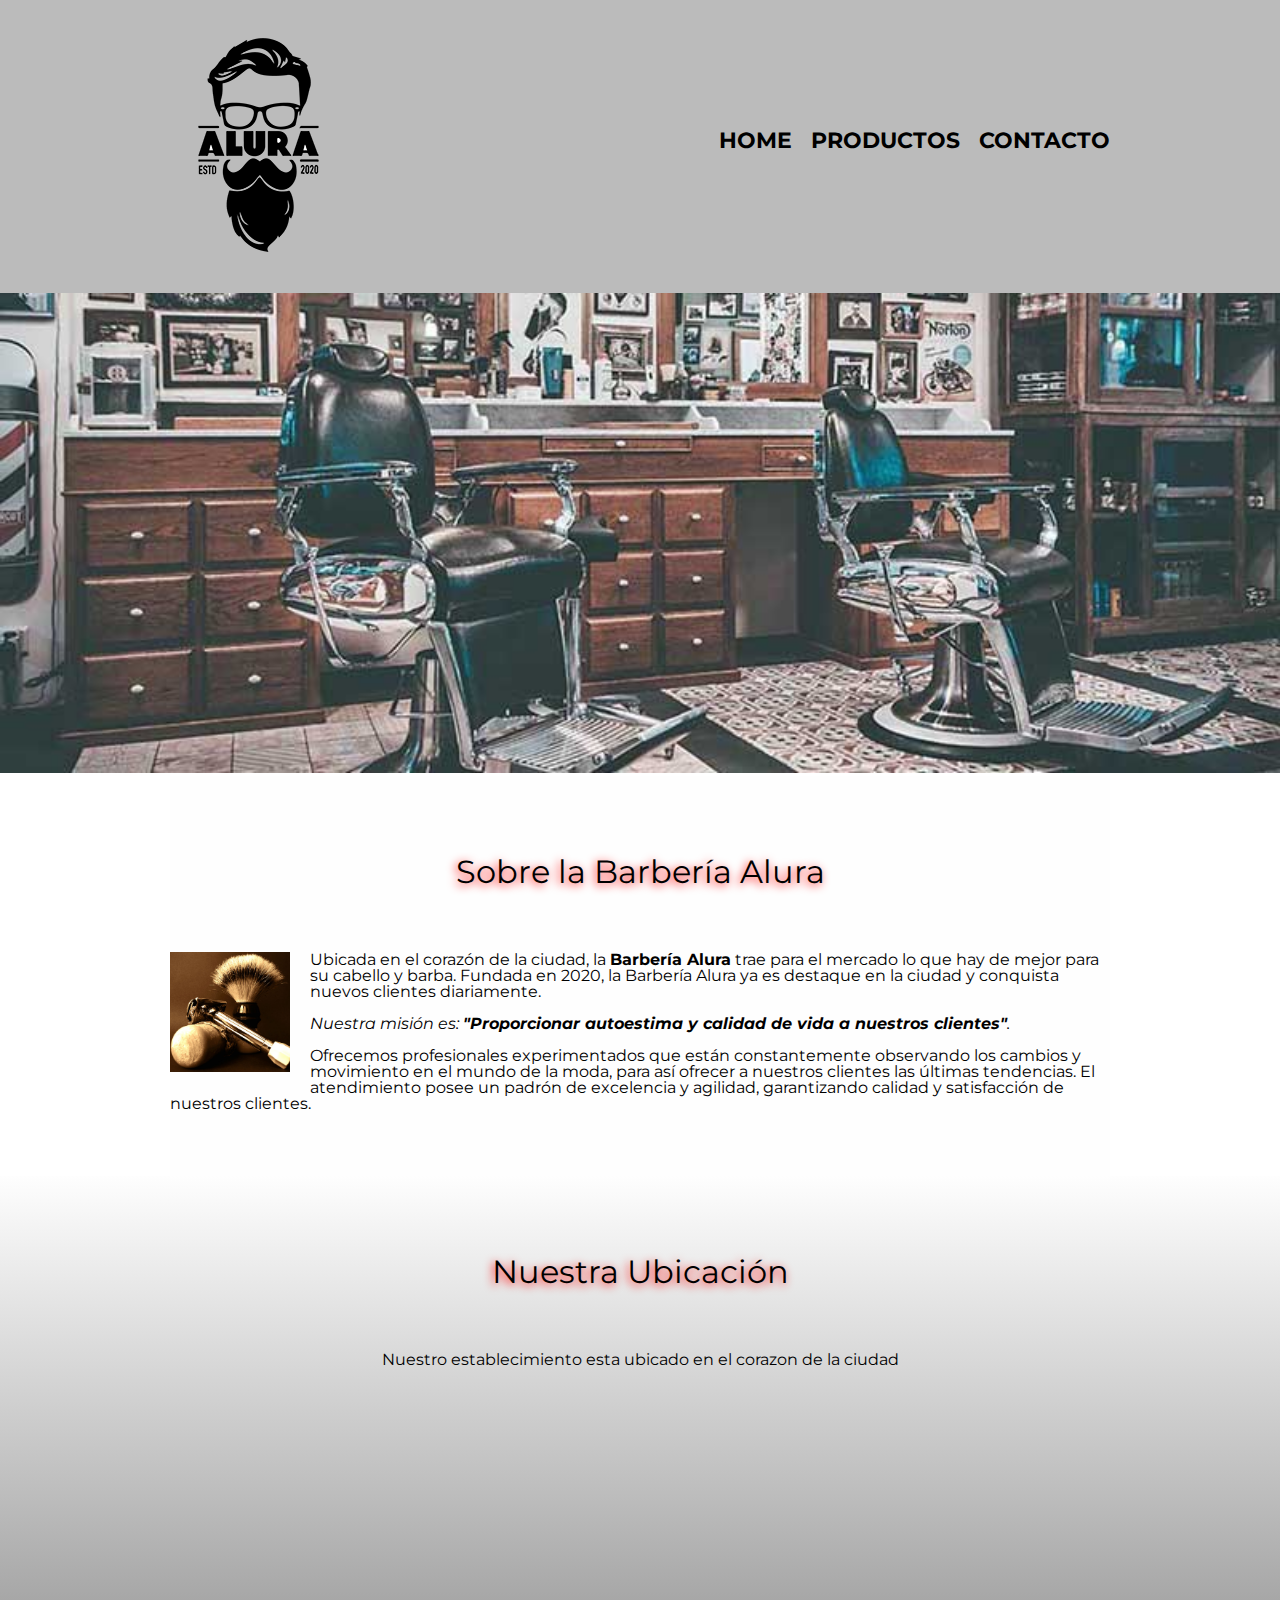
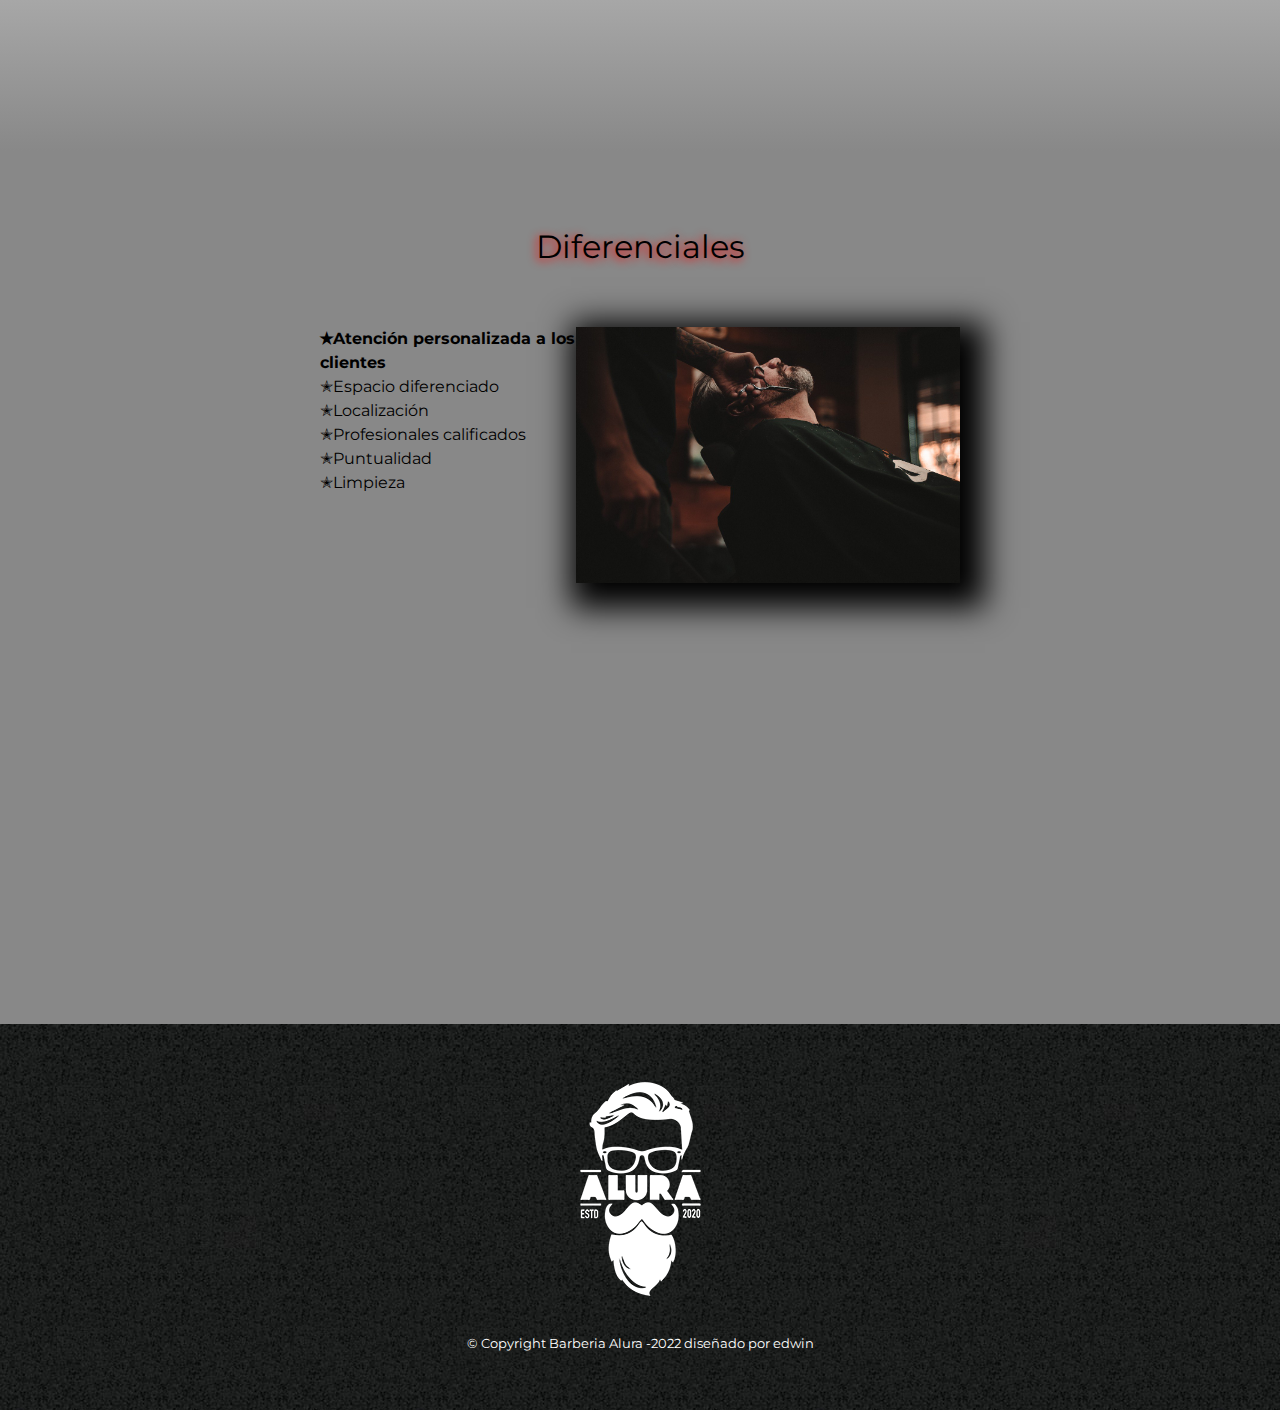
<file: index.html>
<!DOCTYPE html>
<html lang="en">

<head>
    <meta charset="UTF-8">
    <meta http-equiv="X-UA-Compatible" content="IE=edge">
    <meta name="viewport" content="width=device-width, initial-scale=1.0">
    <title>Barberia Alura</title>
    <link rel="stylesheet" href="reset.css">
    <link rel="stylesheet" href="style.css">

    <link rel="preconnect" href="https://fonts.googleapis.com">
    <link rel="preconnect" href="https://fonts.gstatic.com" crossorigin>
    <link href="https://fonts.googleapis.com/css2?family=Montserrat&display=swap" rel="stylesheet">

</head>

<body>
    <header>
        <div class="caja">
            <h1><img src="./imagenes/logo.png" alt=""></h1>
            <nav>
                <ul>
                    <li><a href="./index.html">Home</a></li>
                    <li><a href="./productos.html">Productos</a></li>
                    <li><a href="./contacto.html">Contacto</a></li>
                </ul>
            </nav>
        </div>
    </header>

    <img class="banner" src="./imagenes/banner.jpg" alt="imagen">

    <main>
        <!-- <p>Parrafo Ejemplo</p> -->
        <section class="text-principal">
            <h2 class="titulo-principal">Sobre la Barbería Alura</h2>
            <img class="utensilios" src="imagenes/utensilios.jpg" alt="Utensilios de un
            barbero.">
            <p>Ubicada en el corazón de la ciudad, la <strong>Barbería Alura</strong> trae
                para el mercado lo que hay de
                mejor para su cabello y barba. Fundada en 2020, la Barbería Alura ya es
                destaque en la ciudad y conquista
                nuevos clientes diariamente.</p>

            <p id="mision"><em>Nuestra misión es: <strong>"Proporcionar autoestima y calidad de vida a
                        nuestros clientes"</strong>.</em>
            </p>
            <p>Ofrecemos profesionales experimentados que están constantemente observando
                los cambios y movimiento en el
                mundo de la moda, para así ofrecer a nuestros clientes las últimas
                tendencias. El atendimiento posee un
                padrón de excelencia y agilidad, garantizando calidad y satisfacción de
                nuestros clientes.</p>
        </section>

        <section class="mapa">
            <h3 class="titulo-principal">Nuestra Ubicación</h3>
            <p>Nuestro establecimiento esta ubicado en el corazon de la ciudad</p>
            <div class="mapa-contenido">
                <iframe src="https://www.google.com/maps/embed?pb=!1m18!1m12!1m3!1d3977.
           7909533124284!2d-75.15004418523863!3d4.
           449953896766302!2m3!1f0!2f0!3f0!3m2!1i1024!2i768!4f13.
           1!3m3!1m2!1s0x0%3A0xa7e8245c545e1e97!2zNMKwMjYnNTkuOCJOIDc1wrAwOCc1Mi4zI
           lc!5e0!3m2!1ses!2sco!4v1659990185217!5m2!1ses!2sco" width="100%" height="300" style="border:0;"
                    allowfullscreen="" loading="lazy" referrerpolicy="no-referrer-when-downgrade"></iframe>
            </div>
        </section>

        <section class="diferenciales">
            <h3 class="titulo-principal">Diferenciales</h3>
            <div class="contenido-diferenciales">
                <ul class="lista-diferenciales">
                    <li class="items">Atención personalizada a los clientes</li>
                    <li class="items">Espacio diferenciado</li>
                    <li class="items">Localización</li>
                    <li class="items">Profesionales calificados</li>
                    <li class="items">Puntualidad</li>
                    <li class="items">Limpieza</li>
                </ul><img src="./imagenes/diferenciales.jpg" class="imagen-diferenciales" >
            </div>

            <div class="video">
                <iframe width="100%" height="315" src="https://www.youtube.com/embed/iTZCOwdcurA" title="YouTube video player" frameborder="0" allow="accelerometer; autoplay; clipboard-write; encrypted-media; gyroscope; picture-in-picture" allowfullscreen></iframe>
            </div>
        </section>
    </main>

    <footer>
        <img src="./imagenes/logo-blanco.png" alt="">
        <p class="copyright">&copy Copyright Barberia Alura -2022 diseñado por edwin</p>
    </footer>

</body>

</html>
</file>
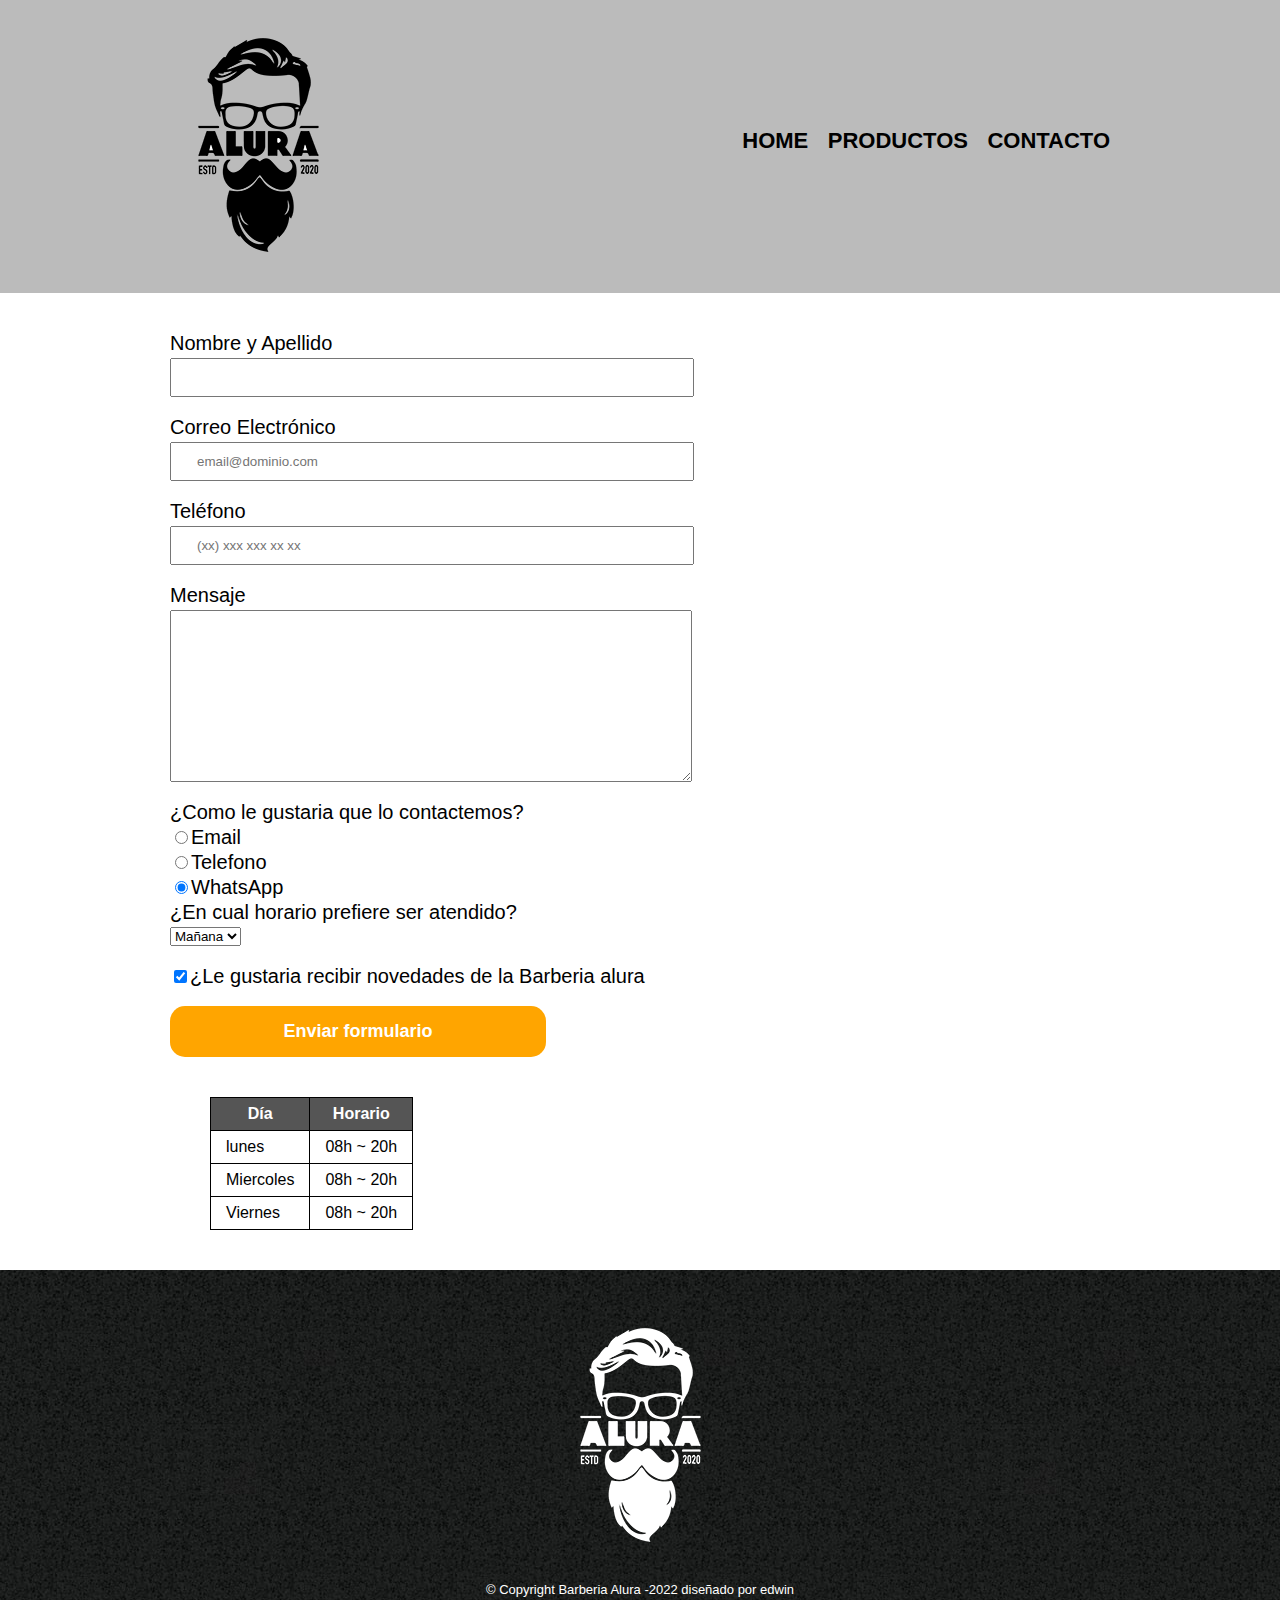
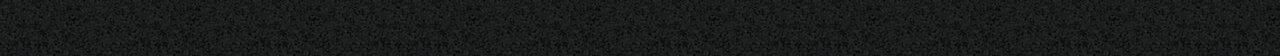
<file: contacto.html>
<!DOCTYPE html>
<html lang="en">

<head>
    <meta charset="UTF-8">
    <meta http-equiv="X-UA-Compatible" content="IE=edge">
    <meta name="viewport" content="width=device-width, initial-scale=1.0">
    <title>Contacto Barberia Alura</title>
    <link rel="stylesheet" href="reset.css">
    <link rel="stylesheet" href="style.css">
</head>

<body>
    <header>
        <div class="caja">

            <h1><img src="./imagenes/logo.png" alt="Logo de la Barberia Alura"></h1>
            <nav>
                <ul>
                    <li><a href="./index.html">Home</a></li>
                    <li><a href="./productos.html">Productos</a></li>
                    <li><a href="./contacto.html">Contacto</a></li>
                </ul>
            </nav>
        </div>
    </header>
    <main class="caja">
        <form action="">
            <!-- inputs tipo texto o cajas de texto -->
            <label for="nombreapellido">Nombre y Apellido</label>
            <input type="text" name="nombreapellido" id="nombreapellido" class="input-padron" required>

            <label for="correoelectronico">Correo Electrónico</label>
            <input type="email" name="correoelectronico" id="correoelectronico" class="input-padron" required
                placeholder="email@dominio.com">

            <label for="telefono">Teléfono</label>
            <input type="tel" name="telefono" id="telefono" class="input-padron" required
                placeholder="(xx) xxx xxx xx xx">

            <label for="mensaje">Mensaje</label>
            <textarea name="mensaje" cols="61" rows="10" id="mensaje" class="input-padron" required></textarea>

            <fieldset>
                <legend>¿Como le gustaria que lo contactemos?</legend>
                <!-- checkbox tipo radios  -->
                <label for="radio-email"><input type="radio" name="contacto" value="email"
                        id="radio-email">Email</label>

                <label for="radio-telefono"><input type="radio" name="contacto" value="telefono"
                        id="radio-telefono">Telefono</label>

                <label for="radio-whatsapp"> <input type="radio" name="contacto" value="whatsapp" id="radio-whatsapp"
                        checked>WhatsApp</label>

            </fieldset>
            <fieldset>
                <legend>¿En cual horario prefiere ser atendido?</legend>
                <select>
                    <option>Mañana</option>
                    <option>Tarde</option>
                    <option>Noche</option>
                </select>
            </fieldset>

            <!-- checkbox tipo cuadrado -->
            <label class="checkbox"><input type="checkbox" checked>¿Le gustaria recibir novedades de la Barberia
                alura</label>

            <!-- boton submit -->
            <input type="submit" value="Enviar formulario" class="enviar">

        </form>

        <table>
            <thead>
                <tr>
                    <th>Día</th>
                    <th>Horario</th>

                </tr>
            </thead>
            <tbody>
                <tr>
                    <td>lunes</td>
                    <td>08h ~ 20h</td>
                </tr>
                <tr>
                    <td>Miercoles</td>
                    <td>08h ~ 20h</td>
                </tr>
                <tr>
                    <td>Viernes</td>
                    <td>08h ~ 20h</td>
                </tr>
            </tbody>


        </table>
    </main>
    <footer>
        <img src="./imagenes/logo-blanco.png" alt="Logo de la Barberia Alura">
        <p class="copyright">&copy Copyright Barberia Alura -2022 diseñado por edwin</p>
    </footer>


</body>
</file>
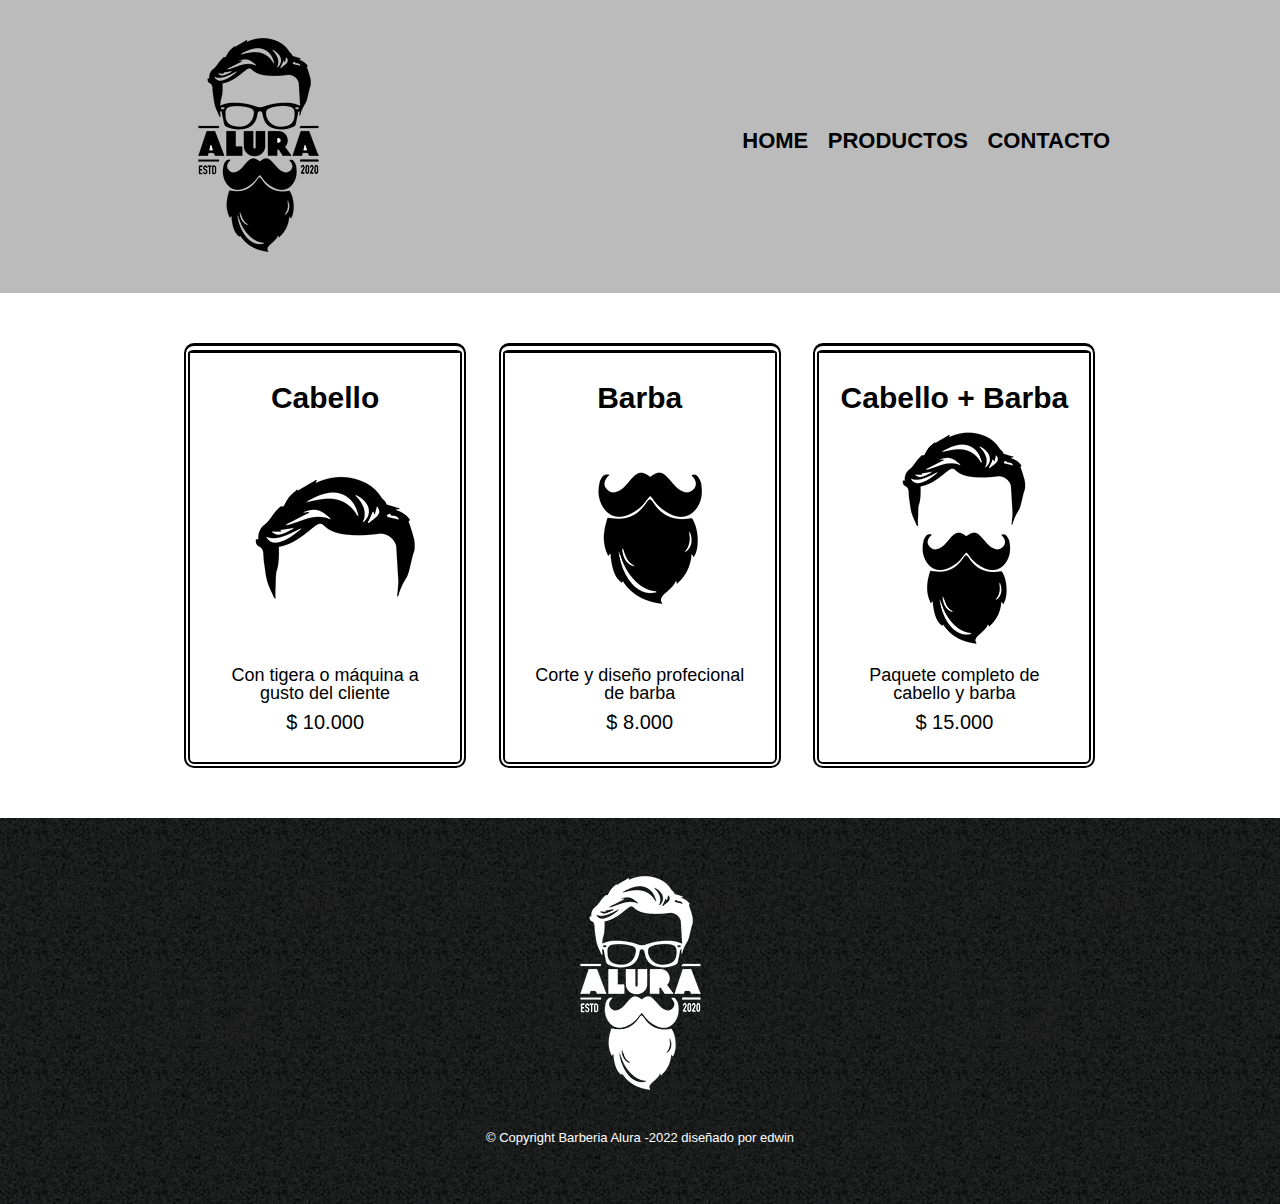
<file: productos.html>
<!DOCTYPE html>
<html lang="en">

<head>
    <meta charset="UTF-8">
    <meta http-equiv="X-UA-Compatible" content="IE=edge">
    <meta name="viewport" content="width=device-width, initial-scale=1.0">
    <title>Productos Barberia Alura</title>
    <link rel="stylesheet" href="reset.css">
    <link rel="stylesheet" href="style.css">
</head>

<body>
    <header>
        <div class="caja">

            <h1><img src="./imagenes/logo.png" alt=""></h1>
            <nav>
                <ul>
                    <li><a href="./index.html">Home</a></li>
                    <li><a href="./productos.html">Productos</a></li>
                    <li><a href="./contacto.html">Contacto</a></li>
                </ul>
            </nav>
        </div>
    </header>

    <main>
        <ul class="productos">
            <li>
                <h2>Cabello</h2>
                <img src="./imagenes/cabello.jpg" alt="imagen cabello">
                <p class="productos-description">Con tigera o máquina a gusto del cliente</p>
                <p class="productos-precio">$ 10.000</p>
            </li>
            <li>
                <h2>Barba</h2>
                <img src="./imagenes/barba.jpg" alt="imsgen barba">
                <p class="productos-description">Corte y diseño profecional de barba</p>
                <p class="productos-precio">$ 8.000</p>
            </li>
            <li>
                <h2>Cabello + Barba</h2>
                <img src="./imagenes/cabello+barba.jpg" alt="imagen cabello+barba">
                <p class="productos-description">Paquete completo de cabello y barba</p>
                <p class="productos-precio">$ 15.000</p>
            </li>

        </ul>
    </main>
    <footer>
        <img src="./imagenes/logo-blanco.png" alt="">
        <p class="copyright">&copy Copyright Barberia Alura -2022 diseñado por edwin</p>
    </footer> 
</body>

</html>
</file>
<file: style.css>
body {
    font-family: 'Montserrat', sans-serif;
   
}

header {
    background-color: #BBBBBB;
    padding: 20px 0;

}

.caja{
    width: 940px;
    position: relative;
    margin: 0 auto;
}

nav {
    position: absolute;
    top: 110px;
    right: 0px;
}

nav li {
    display: inline;
    margin: 0 0 0 15px;
}

nav a {
    text-transform: uppercase;
    color: #000;
    font-weight: bold;
    font-size: 22px;
    text-decoration: none;
}

nav a:hover {
    color: antiquewhite;
    text-decoration: underline;
}
container-contactos{
    background-color: #14f946;
}

.productos {
    width: 940px;
    margin: 0 auto;
    padding: 50px;
}

.productos li {
    display: inline-block;
    text-align: center;
    width: 30%;
    vertical-align: top;
    margin: 0 1.5%;
    padding: 30px 20px;
    box-sizing: border-box;
    border: 2px solid #000;
    border-width: 6px;
    border-style: double;
    border-top-width: 10px;
    border-radius: 10px;
}

.productos li:hover {
    border-color: #f9cf14;

}

.productos li:active {
    border-color: #14f946;
}

.productos h2 {
    font-size: 30px;
    font-weight: bold;
}

.productos li:hover h2 {
    font-size: 33px;
}

.productos-description {
    font-size: 18px;
}

.productos-precio {
    font-size: 20px;
    margin-top: 10px;
}


footer {
    text-align: center;
    background: url(./imagenes/bg.jpg);
    padding: 40px;
}

.copyright {
    color: #fff;
    font-size: 13px;
    margin: 20px;
}

/* aqui comienza los estilos del formulario */


form {
    margin: 40px 0;
}

form label,
form legend {
    display: block;
    font-size: 20px;
    margin: 0 0 5px;
}

.input-padron {
    display: block;
    margin: 0 0 20px;
    padding: 10px 25px;
    width: 50%;
}

.checkbox {
    margin: 20px 0;
}

.enviar {
    width: 40%;
    padding: 15px 0;
    font-size: 18px;
    font-weight: bold;
    color: white;
    background: orange;
    border: none;
    border-radius: 15px;
    transition: 1s all;
    cursor: pointer;
}

.enviar:hover {
    background: rgb(13, 228, 49);
    transform: scale(1.2);
}

table {
    margin: 40px 40px;
}

thead {
    background: #555;
    color: #fff;
    font-weight: bold;
}

td,
th {
    border: 1px solid #000;
    padding: 8px 15px;
}

/*estilos de la pagina inicial (index home)*/

.banner {
    width: 100%;
}

/* main > p { */
    /* background: red; */
/* } */

/* img + p{ */
    /* background: #f9cf14; */
/* } */

/* img ~ p{ */
    /* background: #14f946; */
/* } */
/*  */
/* .text-principal p:not(#mision){ */
    /* background: orange; */
/* } */

.text-principal {
    padding: 3em 0;
    background: #fefefe;
    width: 940px;
    margin: 0 auto;

}

.titulo-principal {
    text-align: center;
    font-size: 2em;
    margin: 1em 0 2em;
    clear: left;
    text-shadow: -2px 2px 10px red;
    /* color: rgba(0,0,0,0.3); */
}

/* .titulo-principal:first-letter{ 
    font-weight: bold; 
} */
/*  */
/* .titulo-principal:before{ */
    /* content: "["; */
/* } */
/*  */
/* .titulo-principal:after{ */
    /* content: "]"; */
/* } */
/*  */
/* p::first-line{ */
    /* font-style: italic; */
/* } */

.text-principal p {
    margin: 0 0 1em;
}

.text-principal strong {
    font-weight: bold;
}

.text-principal em {
    font-style: italic;
}

.utensilios {
    width: 120px;
    float: left;
    margin: 0 20px 20px 0;
}

.mapa {
    padding: 3em 0;
    background: linear-gradient(#fefefe, #888888);
    /* background: linear-gradient(45deg, yellow 50%, blue,red); */
    /* background: radial-gradient(yellow 50%, blue,red, black); */
}

.mapa p {
    margin: 0 0 2em;
    text-align: center;
}

.mapa-contenido {
    width: 940px;
    margin: 0 auto;
}

.diferenciales {
    padding: 3em 0;
    background: #888;
    
    /* box-shadow: inset 0 0 30px red; */

}

.contenido-diferenciales {
    width: 640px;
    margin: 0 auto;    
}

.lista-diferenciales {
    width: 40%;
    display: inline-block;
    vertical-align: top;
}

.items {
    line-height: 1.5;

}

.items::before{
    content: "✭";
}

.items:first-child {
    font-weight: bold;
}

.imagen-diferenciales {
    width: 60%;
    transition: 400ms;
    box-shadow: 10px 10px 30px 15px #000;
    margin-bottom: 40px;
}

.imagen-diferenciales:hover{
    opacity: 0.3;
}

.video {
    width: 560px;
    margin: 1em auto;
    
}

@media screen and (max-width: 480px){
    h1{
        text-align: center;
    }
    nav{
        position: static;
    }

    .caja, .text-principal, .mapa-contenido, .contenido-diferenciales, .video{
        width: auto;
        margin: 0 30px;
        
    }

    .imagen-diferenciales {
        width: 80%;
        margin: 20px 30px 40px;
    }

   
   
   
   
}
</file>
